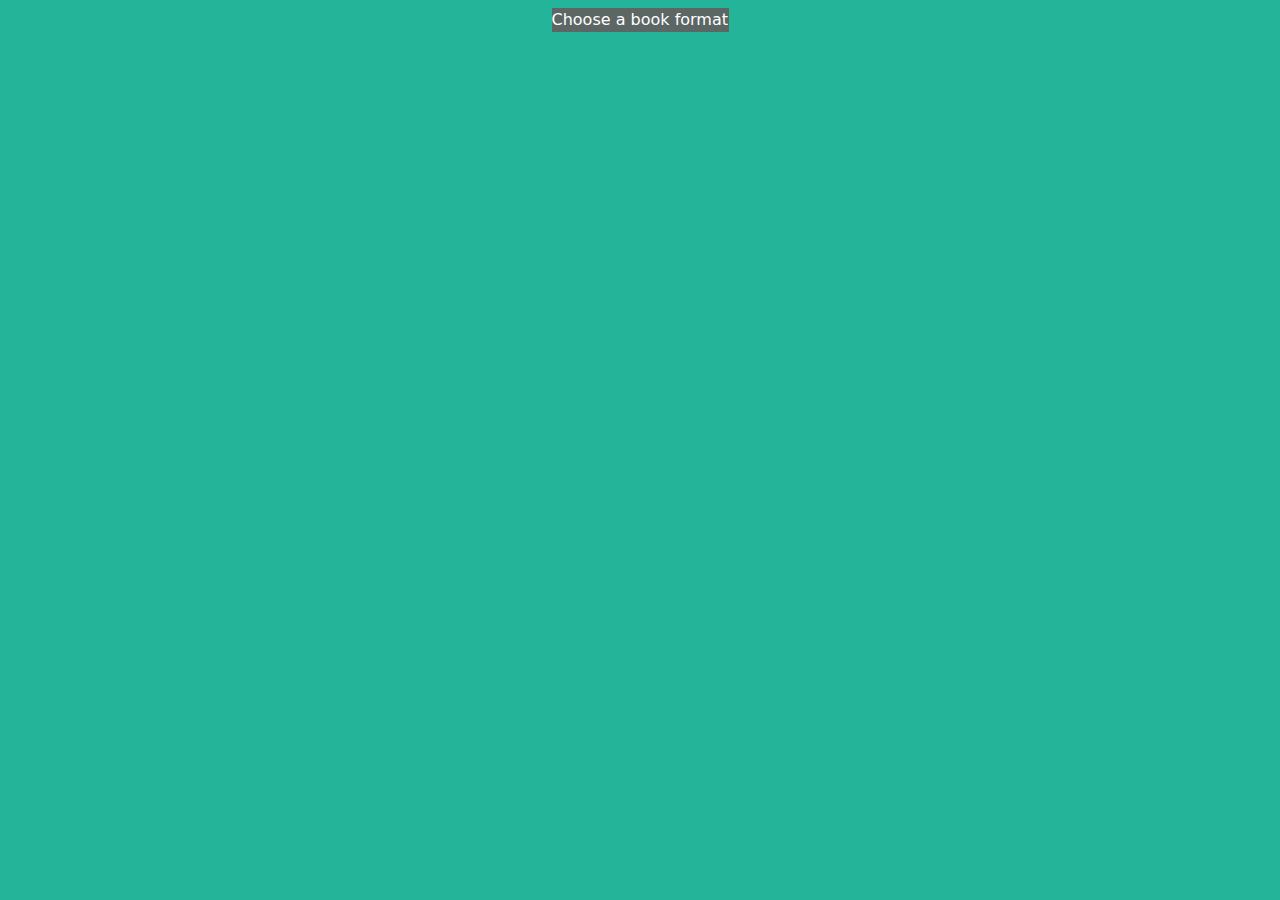
<file: customselect.html>
<!DOCTYPE html>
<html lang="en">

<head>
    <meta charset="UTF-8">
    <meta http-equiv="X-UA-Compatible" content="IE=edge">
    <meta name="viewport" content="width=device-width, initial-scale=1.0">
    <title>Document</title>
    <link rel="stylesheet" href="css/main.css">
    <style>
        body {
            display: flex;
            flex-direction: column;
            justify-content: center;
            align-items: center;
            height: 100%;
            background-color: #23b499;
            flex: 1;
            padding: 0.5em;
            color: #ffff;
            cursor: pointer;
            font-size: 1em;
        }

        select {
            -webkit-appearance: none;
            -moz-appearance: none;
            -ms-appearance: none;
            appearance: none;
            outline: 0;
            box-shadow: none;
            border: 0 !important;
            background: #5c6664;
            background-image: none;
        }

        select::-ms-expand {
            display: none;
        }

        .select {
            position: relative;
            display: flex;
            width: 30em;
            height: 3em;
            line-height: 3;
            background: #5c6664;
            overflow: hidden;
            border-radius: .25em;
        }

        .select::after {
            content: '\2192';
            position: absolute;
            top: 0;
            right: 0;
            padding: 0 1em;
            background: #000;
            cursor: pointer;
            pointer-events: none;
            transition: 25s all ease;
        }

        .select:hover::after {
            color: #23b499;

        }
    </style>
</head>

<body>
    <div class="start">
        <select name="" id="format">
            <option selected disabled>Choose a book format</option>
            <option value="">aaaaa</option>
            <option value="">bbbb</option>
            <option value="">cccc</option>
            <option value="">ddddd</option>
        </select>

    </div>
</body>

</html>
</file>
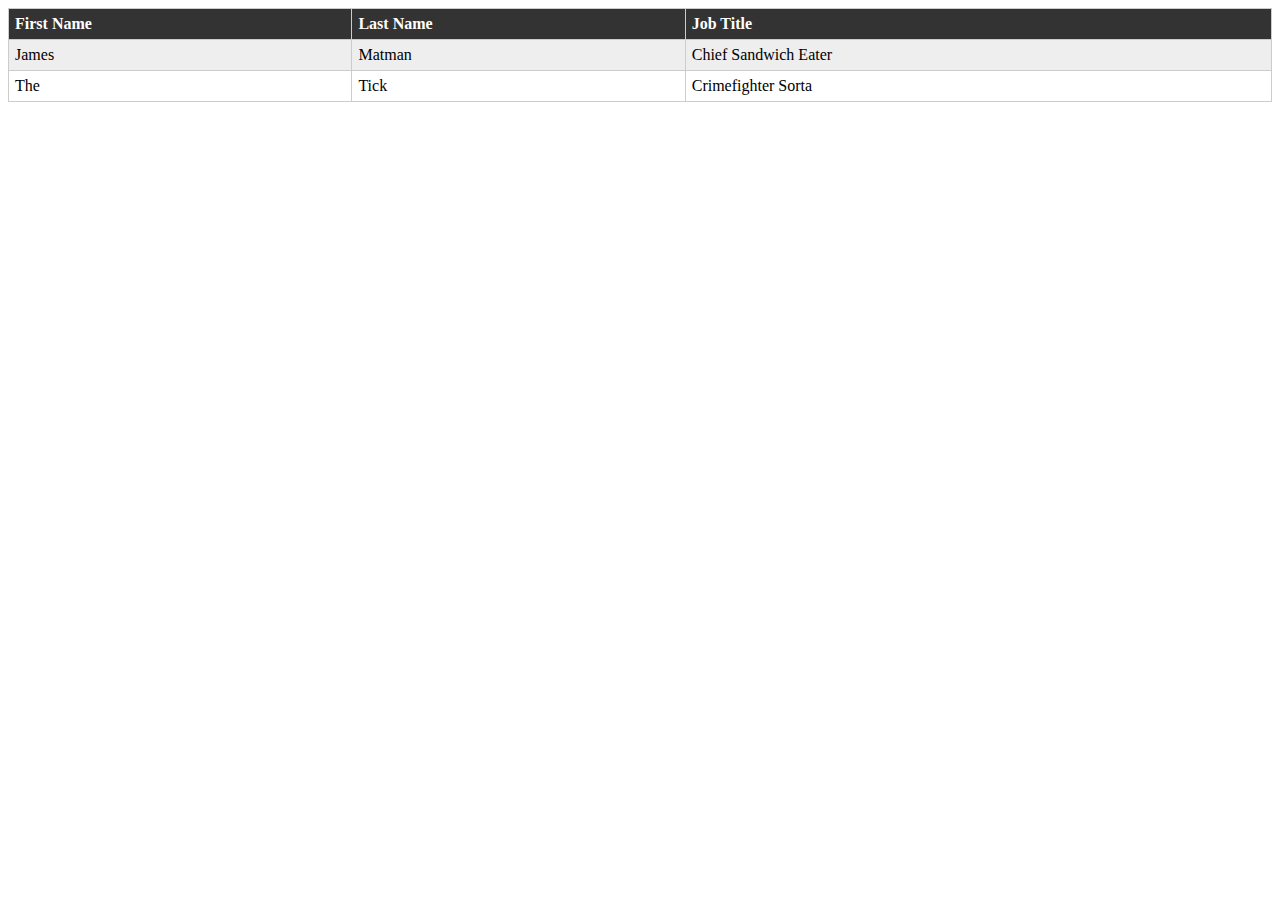
<file: list11.html>
<!DOCTYPE html>
<html>
<head>
<meta name="viewport" content="width=device-width, initial-scale=1">
<style>
   table { 
  width: 100%; 
  border-collapse: collapse; 
}
/* Zebra striping */
tr:nth-of-type(odd) { 
  background: #eee; 
}
th { 
  background: #333; 
  color: white; 
  font-weight: bold; 
}
td, th { 
  padding: 6px; 
  border: 1px solid #ccc; 
  text-align: left; 
}

@media 
only screen and (max-width: 760px),
(min-device-width: 768px) and (max-device-width: 1024px)  {

	/* Force table to not be like tables anymore */
	table, thead, tbody, th, td, tr { 
		display: block; 
	}
	
	/* Hide table headers (but not display: none;, for accessibility) */
	thead tr { 
		position: absolute;
		top: -9999px;
		left: -9999px;
	}
	
	tr { border: 1px solid #ccc; }
	
	td { 
		/* Behave  like a "row" */
		border: none;
		border-bottom: 1px solid #eee; 
		position: relative;
		padding-left: 50%; 
	}
	
	td:before { 
		/* Now like a table header */
		position: absolute;
		/* Top/left values mimic padding */
		top: 6px;
		left: 6px;
		width: 45%; 
		padding-right: 10px; 
		white-space: nowrap;
	}
	
	/*
	Label the data
	*/
	td:nth-of-type(1):before { content: "First Name"; }
	td:nth-of-type(2):before { content: "Last Name"; }
	td:nth-of-type(3):before { content: "Job Title"; }
	td:nth-of-type(4):before { content: "Favorite Color"; }
	td:nth-of-type(5):before { content: "Wars of Trek?"; }
	td:nth-of-type(6):before { content: "Secret Alias"; }
	td:nth-of-type(7):before { content: "Date of Birth"; }
	td:nth-of-type(8):before { content: "Dream Vacation City"; }
	td:nth-of-type(9):before { content: "GPA"; }
	td:nth-of-type(10):before { content: "Arbitrary Data"; }
}


</style>
</head>
<body>
<table>
	<thead>
	<tr>
		<th>First Name</th>
		<th>Last Name</th>
		<th>Job Title</th>
	</tr>
	</thead>
	<tbody>
	<tr>
		<td>James</td>
		<td>Matman</td>
		<td>Chief Sandwich Eater</td>
	</tr>
	<tr>
		<td>The</td>
		<td>Tick</td>
		<td>Crimefighter Sorta</td>
	</tr>
	</tbody>
</table>

</body>
</html>
</file>
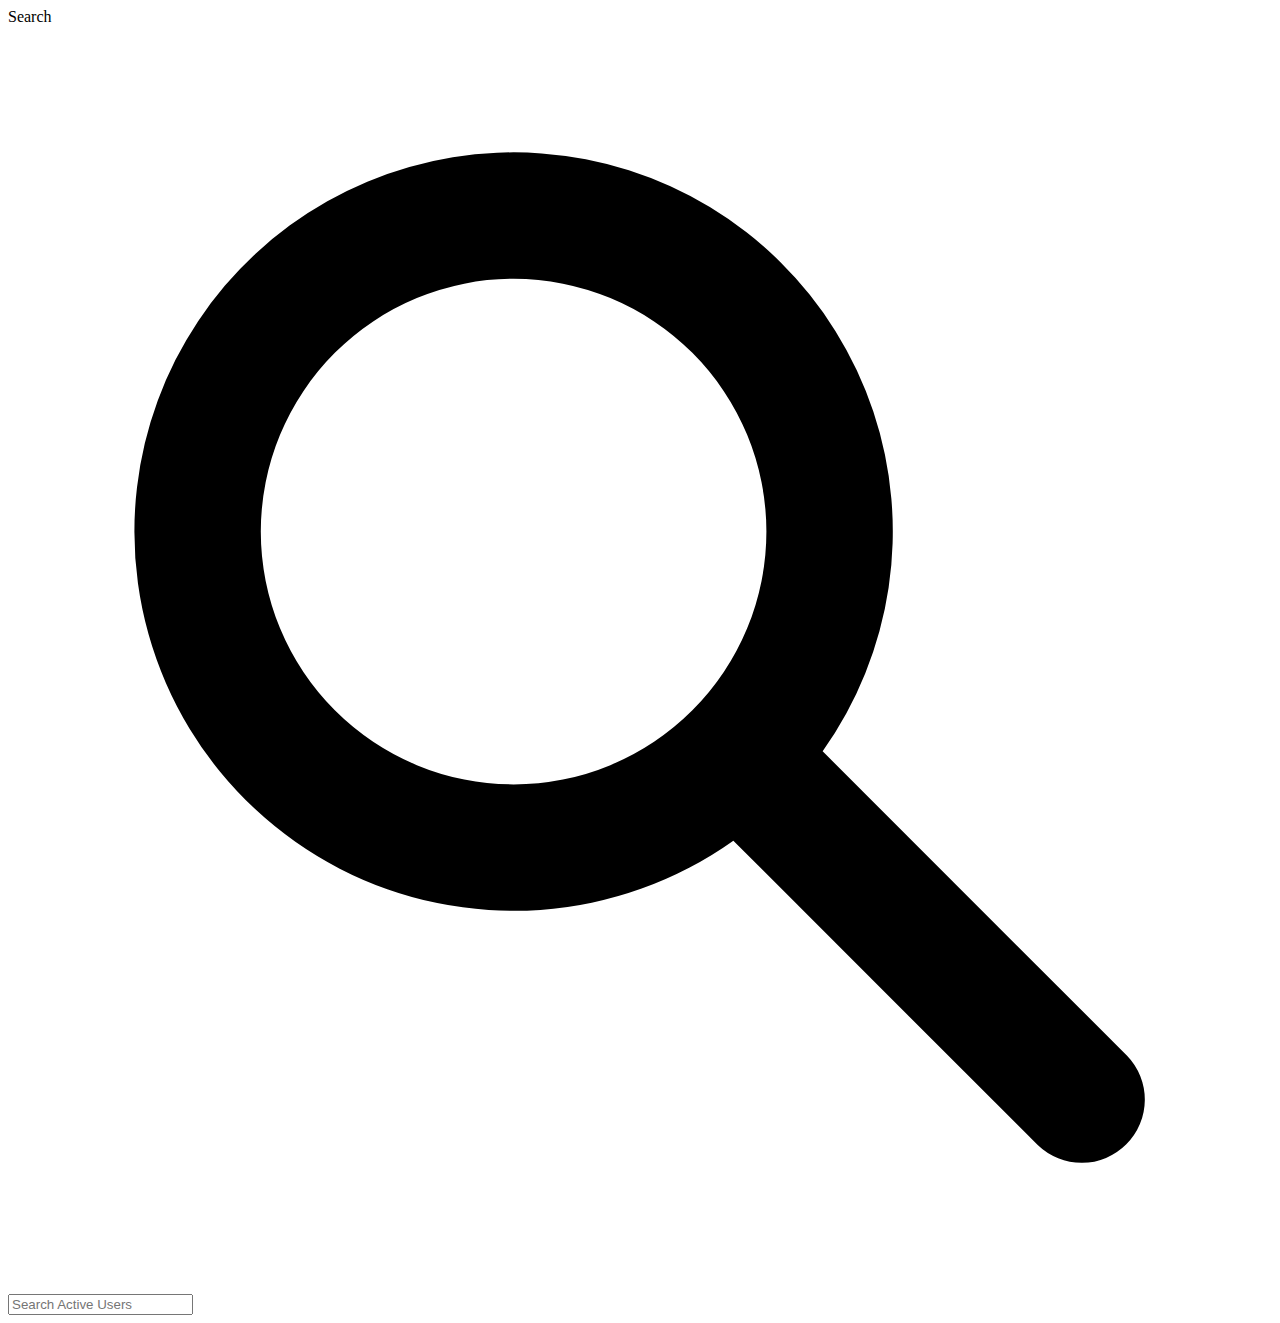
<file: search.html>
<!DOCTYPE html>
<html lang="en">
<head>
    <meta charset="UTF-8">
    <meta http-equiv="X-UA-Compatible" content="IE=edge">
    <meta name="viewport" content="width=device-width, initial-scale=1.0">
    <title>Document</title>
</head>
<body>
    <div class="flex items-center">
        <div class="mr-6 lg:block">
            <form action="#">
                <label class="sr-only">Search</label>
                <div class="relative mt-1 lg:w-64">
                    <div class="absolute inset-y-0 left-0 flex items-center pl-3">
                        <svg class="w-5 h-5 text-gray-500" fill="currentColor" viewBox="0 0 20 20"
                            xmlns="http://www.w3.org/2000/svg">
                            <path fill-rule="evenodd"
                                d="M8 4a4 4 0 100 8 4 4 0 000-8zM2 8a6 6 0 1110.89 3.476l4.817 4.817a1 1 0 01-1.414 1.414l-4.816-4.816A6 6 0 012 8z"
                                clip-rule="evenodd"></path>
                        </svg>
                    </div>
                    <input type="text" name="name"
                        class=" border  text-gray-900 sm:text-sm rounded-lg focus:outline-none focus:ring-1 block w-full pl-10 p-2.5"
                        placeholder="Search Active Users">
                </div>
            </form>
        </div>
    </div>
</body>
</html>
</file>
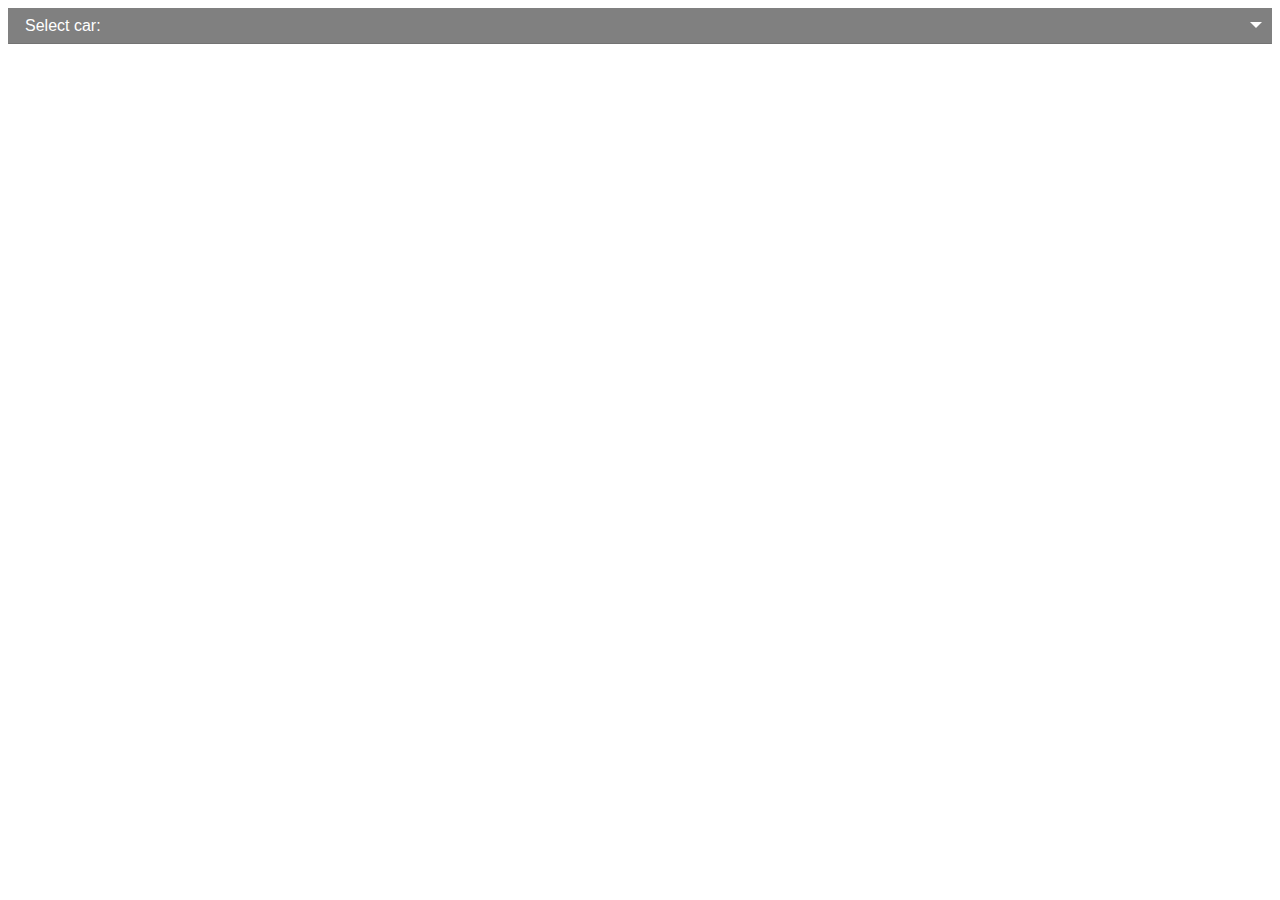
<file: select.html>
<!DOCTYPE html>
<html lang="en">
<head>
    <meta charset="UTF-8">
    <meta http-equiv="X-UA-Compatible" content="IE=edge">
    <meta name="viewport" content="width=device-width, initial-scale=1.0">
    <title>Document</title>
    <style>
        .select {
            border:none;
        }
        /* The container must be positioned relative: */
.custom-select {
  position: relative;
  font-family: Arial;
}

.custom-select select {
  display: none; /*hide original SELECT element: */
}

.select-selected {
  background-color: gray;
}

/* Style the arrow inside the select element: */
.select-selected:after {
  position: absolute;
  content: "";
  top: 14px;
  right: 10px;
  width: 0;
  height: 0;
  border: 6px solid transparent;
  border-color: #fff transparent transparent transparent;
}

/* Point the arrow upwards when the select box is open (active): */
.select-selected.select-arrow-active:after {
  border-color: transparent transparent #fff transparent;
  top: 7px;
}

/* style the items (options), including the selected item: */
.select-items div,.select-selected {
  color: #ffffff;
  padding: 8px 16px;
  border: 1px solid transparent;
  border-color: transparent transparent rgba(0, 0, 0, 0.1) transparent;
  cursor: pointer;
}

/* Style items (options): */
.select-items {
  position: absolute;
  background-color: DodgerBlue;
  top: 100%;
  left: 0;
  right: 0;
  z-index: 99;
}
.select-hide {
  display: none;
}

.select-items div:hover, .same-as-selected {
  background-color: rgba(0, 0, 0, 0.1);
}
    </style>
</head>
<body>
    <div class="custom-select">
        <select>
          <option value="0">Select car:</option>
          <option value="1">Audi</option>
          <option value="2">BMW</option>
          <option value="3">Citroen</option>
        </select>
      </div>
      <script>
        var x, i, j, l, ll, selElmnt, a, b, c;
/* Look for any elements with the class "custom-select": */
x = document.getElementsByClassName("custom-select");
l = x.length;
for (i = 0; i < l; i++) {
  selElmnt = x[i].getElementsByTagName("select")[0];
  ll = selElmnt.length;
  /* For each element, create a new DIV that will act as the selected item: */
  a = document.createElement("DIV");
  a.setAttribute("class", "select-selected");
  a.innerHTML = selElmnt.options[selElmnt.selectedIndex].innerHTML;
  x[i].appendChild(a);
  /* For each element, create a new DIV that will contain the option list: */
  b = document.createElement("DIV");
  b.setAttribute("class", "select-items select-hide");
  for (j = 1; j < ll; j++) {
    /* For each option in the original select element,
    create a new DIV that will act as an option item: */
    c = document.createElement("DIV");
    c.innerHTML = selElmnt.options[j].innerHTML;
    c.addEventListener("click", function(e) {
        /* When an item is clicked, update the original select box,
        and the selected item: */
        var y, i, k, s, h, sl, yl;
        s = this.parentNode.parentNode.getElementsByTagName("select")[0];
        sl = s.length;
        h = this.parentNode.previousSibling;
        for (i = 0; i < sl; i++) {
          if (s.options[i].innerHTML == this.innerHTML) {
            s.selectedIndex = i;
            h.innerHTML = this.innerHTML;
            y = this.parentNode.getElementsByClassName("same-as-selected");
            yl = y.length;
            for (k = 0; k < yl; k++) {
              y[k].removeAttribute("class");
            }
            this.setAttribute("class", "same-as-selected");
            break;
          }
        }
        h.click();
    });
    b.appendChild(c);
  }
  x[i].appendChild(b);
  a.addEventListener("click", function(e) {
    /* When the select box is clicked, close any other select boxes,
    and open/close the current select box: */
    e.stopPropagation();
    closeAllSelect(this);
    this.nextSibling.classList.toggle("select-hide");
    this.classList.toggle("select-arrow-active");
  });
}

function closeAllSelect(elmnt) {
  /* A function that will close all select boxes in the document,
  except the current select box: */
  var x, y, i, xl, yl, arrNo = [];
  x = document.getElementsByClassName("select-items");
  y = document.getElementsByClassName("select-selected");
  xl = x.length;
  yl = y.length;
  for (i = 0; i < yl; i++) {
    if (elmnt == y[i]) {
      arrNo.push(i)
    } else {
      y[i].classList.remove("select-arrow-active");
    }
  }
  for (i = 0; i < xl; i++) {
    if (arrNo.indexOf(i)) {
      x[i].classList.add("select-hide");
    }
  }
}

/* If the user clicks anywhere outside the select box,
then close all select boxes: */
document.addEventListener("click", closeAllSelect);
      </script>
</body>
</html>
</file>
<file: css/main.css>
/*
! tailwindcss v3.1.8 | MIT License | https://tailwindcss.com
*/

/*
1. Prevent padding and border from affecting element width. (https://github.com/mozdevs/cssremedy/issues/4)
2. Allow adding a border to an element by just adding a border-width. (https://github.com/tailwindcss/tailwindcss/pull/116)
*/

*,
::before,
::after {
  box-sizing: border-box;
  /* 1 */
  border-width: 0;
  /* 2 */
  border-style: solid;
  /* 2 */
  border-color: #e5e7eb;
  /* 2 */
}

::before,
::after {
  --tw-content: '';
}

/*
1. Use a consistent sensible line-height in all browsers.
2. Prevent adjustments of font size after orientation changes in iOS.
3. Use a more readable tab size.
4. Use the user's configured `sans` font-family by default.
*/

html {
  line-height: 1.5;
  /* 1 */
  -webkit-text-size-adjust: 100%;
  /* 2 */
  -moz-tab-size: 4;
  /* 3 */
  -o-tab-size: 4;
     tab-size: 4;
  /* 3 */
  font-family: ui-sans-serif, system-ui, -apple-system, BlinkMacSystemFont, "Segoe UI", Roboto, "Helvetica Neue", Arial, "Noto Sans", sans-serif, "Apple Color Emoji", "Segoe UI Emoji", "Segoe UI Symbol", "Noto Color Emoji";
  /* 4 */
}

/*
1. Remove the margin in all browsers.
2. Inherit line-height from `html` so users can set them as a class directly on the `html` element.
*/

body {
  margin: 0;
  /* 1 */
  line-height: inherit;
  /* 2 */
}

/*
1. Add the correct height in Firefox.
2. Correct the inheritance of border color in Firefox. (https://bugzilla.mozilla.org/show_bug.cgi?id=190655)
3. Ensure horizontal rules are visible by default.
*/

hr {
  height: 0;
  /* 1 */
  color: inherit;
  /* 2 */
  border-top-width: 1px;
  /* 3 */
}

/*
Add the correct text decoration in Chrome, Edge, and Safari.
*/

abbr:where([title]) {
  -webkit-text-decoration: underline dotted;
          text-decoration: underline dotted;
}

/*
Remove the default font size and weight for headings.
*/

h1,
h2,
h3,
h4,
h5,
h6 {
  font-size: inherit;
  font-weight: inherit;
}

/*
Reset links to optimize for opt-in styling instead of opt-out.
*/

a {
  color: inherit;
  text-decoration: inherit;
}

/*
Add the correct font weight in Edge and Safari.
*/

b,
strong {
  font-weight: bolder;
}

/*
1. Use the user's configured `mono` font family by default.
2. Correct the odd `em` font sizing in all browsers.
*/

code,
kbd,
samp,
pre {
  font-family: ui-monospace, SFMono-Regular, Menlo, Monaco, Consolas, "Liberation Mono", "Courier New", monospace;
  /* 1 */
  font-size: 1em;
  /* 2 */
}

/*
Add the correct font size in all browsers.
*/

small {
  font-size: 80%;
}

/*
Prevent `sub` and `sup` elements from affecting the line height in all browsers.
*/

sub,
sup {
  font-size: 75%;
  line-height: 0;
  position: relative;
  vertical-align: baseline;
}

sub {
  bottom: -0.25em;
}

sup {
  top: -0.5em;
}

/*
1. Remove text indentation from table contents in Chrome and Safari. (https://bugs.chromium.org/p/chromium/issues/detail?id=999088, https://bugs.webkit.org/show_bug.cgi?id=201297)
2. Correct table border color inheritance in all Chrome and Safari. (https://bugs.chromium.org/p/chromium/issues/detail?id=935729, https://bugs.webkit.org/show_bug.cgi?id=195016)
3. Remove gaps between table borders by default.
*/

table {
  text-indent: 0;
  /* 1 */
  border-color: inherit;
  /* 2 */
  border-collapse: collapse;
  /* 3 */
}

/*
1. Change the font styles in all browsers.
2. Remove the margin in Firefox and Safari.
3. Remove default padding in all browsers.
*/

button,
input,
optgroup,
select,
textarea {
  font-family: inherit;
  /* 1 */
  font-size: 100%;
  /* 1 */
  font-weight: inherit;
  /* 1 */
  line-height: inherit;
  /* 1 */
  color: inherit;
  /* 1 */
  margin: 0;
  /* 2 */
  padding: 0;
  /* 3 */
}

/*
Remove the inheritance of text transform in Edge and Firefox.
*/

button,
select {
  text-transform: none;
}

/*
1. Correct the inability to style clickable types in iOS and Safari.
2. Remove default button styles.
*/

button,
[type='button'],
[type='reset'],
[type='submit'] {
  -webkit-appearance: button;
  /* 1 */
  background-color: transparent;
  /* 2 */
  background-image: none;
  /* 2 */
}

/*
Use the modern Firefox focus style for all focusable elements.
*/

:-moz-focusring {
  outline: auto;
}

/*
Remove the additional `:invalid` styles in Firefox. (https://github.com/mozilla/gecko-dev/blob/2f9eacd9d3d995c937b4251a5557d95d494c9be1/layout/style/res/forms.css#L728-L737)
*/

:-moz-ui-invalid {
  box-shadow: none;
}

/*
Add the correct vertical alignment in Chrome and Firefox.
*/

progress {
  vertical-align: baseline;
}

/*
Correct the cursor style of increment and decrement buttons in Safari.
*/

::-webkit-inner-spin-button,
::-webkit-outer-spin-button {
  height: auto;
}

/*
1. Correct the odd appearance in Chrome and Safari.
2. Correct the outline style in Safari.
*/

[type='search'] {
  -webkit-appearance: textfield;
  /* 1 */
  outline-offset: -2px;
  /* 2 */
}

/*
Remove the inner padding in Chrome and Safari on macOS.
*/

::-webkit-search-decoration {
  -webkit-appearance: none;
}

/*
1. Correct the inability to style clickable types in iOS and Safari.
2. Change font properties to `inherit` in Safari.
*/

::-webkit-file-upload-button {
  -webkit-appearance: button;
  /* 1 */
  font: inherit;
  /* 2 */
}

/*
Add the correct display in Chrome and Safari.
*/

summary {
  display: list-item;
}

/*
Removes the default spacing and border for appropriate elements.
*/

blockquote,
dl,
dd,
h1,
h2,
h3,
h4,
h5,
h6,
hr,
figure,
p,
pre {
  margin: 0;
}

fieldset {
  margin: 0;
  padding: 0;
}

legend {
  padding: 0;
}

ol,
ul,
menu {
  list-style: none;
  margin: 0;
  padding: 0;
}

/*
Prevent resizing textareas horizontally by default.
*/

textarea {
  resize: vertical;
}

/*
1. Reset the default placeholder opacity in Firefox. (https://github.com/tailwindlabs/tailwindcss/issues/3300)
2. Set the default placeholder color to the user's configured gray 400 color.
*/

input::-moz-placeholder, textarea::-moz-placeholder {
  opacity: 1;
  /* 1 */
  color: #9ca3af;
  /* 2 */
}

input::placeholder,
textarea::placeholder {
  opacity: 1;
  /* 1 */
  color: #9ca3af;
  /* 2 */
}

/*
Set the default cursor for buttons.
*/

button,
[role="button"] {
  cursor: pointer;
}

/*
Make sure disabled buttons don't get the pointer cursor.
*/

:disabled {
  cursor: default;
}

/*
1. Make replaced elements `display: block` by default. (https://github.com/mozdevs/cssremedy/issues/14)
2. Add `vertical-align: middle` to align replaced elements more sensibly by default. (https://github.com/jensimmons/cssremedy/issues/14#issuecomment-634934210)
   This can trigger a poorly considered lint error in some tools but is included by design.
*/

img,
svg,
video,
canvas,
audio,
iframe,
embed,
object {
  display: block;
  /* 1 */
  vertical-align: middle;
  /* 2 */
}

/*
Constrain images and videos to the parent width and preserve their intrinsic aspect ratio. (https://github.com/mozdevs/cssremedy/issues/14)
*/

img,
video {
  max-width: 100%;
  height: auto;
}

*, ::before, ::after {
  --tw-border-spacing-x: 0;
  --tw-border-spacing-y: 0;
  --tw-translate-x: 0;
  --tw-translate-y: 0;
  --tw-rotate: 0;
  --tw-skew-x: 0;
  --tw-skew-y: 0;
  --tw-scale-x: 1;
  --tw-scale-y: 1;
  --tw-pan-x:  ;
  --tw-pan-y:  ;
  --tw-pinch-zoom:  ;
  --tw-scroll-snap-strictness: proximity;
  --tw-ordinal:  ;
  --tw-slashed-zero:  ;
  --tw-numeric-figure:  ;
  --tw-numeric-spacing:  ;
  --tw-numeric-fraction:  ;
  --tw-ring-inset:  ;
  --tw-ring-offset-width: 0px;
  --tw-ring-offset-color: #fff;
  --tw-ring-color: rgb(59 130 246 / 0.5);
  --tw-ring-offset-shadow: 0 0 #0000;
  --tw-ring-shadow: 0 0 #0000;
  --tw-shadow: 0 0 #0000;
  --tw-shadow-colored: 0 0 #0000;
  --tw-blur:  ;
  --tw-brightness:  ;
  --tw-contrast:  ;
  --tw-grayscale:  ;
  --tw-hue-rotate:  ;
  --tw-invert:  ;
  --tw-saturate:  ;
  --tw-sepia:  ;
  --tw-drop-shadow:  ;
  --tw-backdrop-blur:  ;
  --tw-backdrop-brightness:  ;
  --tw-backdrop-contrast:  ;
  --tw-backdrop-grayscale:  ;
  --tw-backdrop-hue-rotate:  ;
  --tw-backdrop-invert:  ;
  --tw-backdrop-opacity:  ;
  --tw-backdrop-saturate:  ;
  --tw-backdrop-sepia:  ;
}

::-webkit-backdrop {
  --tw-border-spacing-x: 0;
  --tw-border-spacing-y: 0;
  --tw-translate-x: 0;
  --tw-translate-y: 0;
  --tw-rotate: 0;
  --tw-skew-x: 0;
  --tw-skew-y: 0;
  --tw-scale-x: 1;
  --tw-scale-y: 1;
  --tw-pan-x:  ;
  --tw-pan-y:  ;
  --tw-pinch-zoom:  ;
  --tw-scroll-snap-strictness: proximity;
  --tw-ordinal:  ;
  --tw-slashed-zero:  ;
  --tw-numeric-figure:  ;
  --tw-numeric-spacing:  ;
  --tw-numeric-fraction:  ;
  --tw-ring-inset:  ;
  --tw-ring-offset-width: 0px;
  --tw-ring-offset-color: #fff;
  --tw-ring-color: rgb(59 130 246 / 0.5);
  --tw-ring-offset-shadow: 0 0 #0000;
  --tw-ring-shadow: 0 0 #0000;
  --tw-shadow: 0 0 #0000;
  --tw-shadow-colored: 0 0 #0000;
  --tw-blur:  ;
  --tw-brightness:  ;
  --tw-contrast:  ;
  --tw-grayscale:  ;
  --tw-hue-rotate:  ;
  --tw-invert:  ;
  --tw-saturate:  ;
  --tw-sepia:  ;
  --tw-drop-shadow:  ;
  --tw-backdrop-blur:  ;
  --tw-backdrop-brightness:  ;
  --tw-backdrop-contrast:  ;
  --tw-backdrop-grayscale:  ;
  --tw-backdrop-hue-rotate:  ;
  --tw-backdrop-invert:  ;
  --tw-backdrop-opacity:  ;
  --tw-backdrop-saturate:  ;
  --tw-backdrop-sepia:  ;
}

::backdrop {
  --tw-border-spacing-x: 0;
  --tw-border-spacing-y: 0;
  --tw-translate-x: 0;
  --tw-translate-y: 0;
  --tw-rotate: 0;
  --tw-skew-x: 0;
  --tw-skew-y: 0;
  --tw-scale-x: 1;
  --tw-scale-y: 1;
  --tw-pan-x:  ;
  --tw-pan-y:  ;
  --tw-pinch-zoom:  ;
  --tw-scroll-snap-strictness: proximity;
  --tw-ordinal:  ;
  --tw-slashed-zero:  ;
  --tw-numeric-figure:  ;
  --tw-numeric-spacing:  ;
  --tw-numeric-fraction:  ;
  --tw-ring-inset:  ;
  --tw-ring-offset-width: 0px;
  --tw-ring-offset-color: #fff;
  --tw-ring-color: rgb(59 130 246 / 0.5);
  --tw-ring-offset-shadow: 0 0 #0000;
  --tw-ring-shadow: 0 0 #0000;
  --tw-shadow: 0 0 #0000;
  --tw-shadow-colored: 0 0 #0000;
  --tw-blur:  ;
  --tw-brightness:  ;
  --tw-contrast:  ;
  --tw-grayscale:  ;
  --tw-hue-rotate:  ;
  --tw-invert:  ;
  --tw-saturate:  ;
  --tw-sepia:  ;
  --tw-drop-shadow:  ;
  --tw-backdrop-blur:  ;
  --tw-backdrop-brightness:  ;
  --tw-backdrop-contrast:  ;
  --tw-backdrop-grayscale:  ;
  --tw-backdrop-hue-rotate:  ;
  --tw-backdrop-invert:  ;
  --tw-backdrop-opacity:  ;
  --tw-backdrop-saturate:  ;
  --tw-backdrop-sepia:  ;
}

.container {
  width: 100%;
}

@media (min-width: 480px) {
  .container {
    max-width: 480px;
  }
}

@media (min-width: 768px) {
  .container {
    max-width: 768px;
  }
}

@media (min-width: 976px) {
  .container {
    max-width: 976px;
  }
}

@media (min-width: 1440px) {
  .container {
    max-width: 1440px;
  }
}

.sr-only {
  position: absolute;
  width: 1px;
  height: 1px;
  padding: 0;
  margin: -1px;
  overflow: hidden;
  clip: rect(0, 0, 0, 0);
  white-space: nowrap;
  border-width: 0;
}

.pointer-events-none {
  pointer-events: none;
}

.invisible {
  visibility: hidden;
}

.fixed {
  position: fixed;
}

.absolute {
  position: absolute;
}

.relative {
  position: relative;
}

.inset-0 {
  top: 0px;
  right: 0px;
  bottom: 0px;
  left: 0px;
}

.inset-y-0 {
  top: 0px;
  bottom: 0px;
}

.inset-x-0 {
  left: 0px;
  right: 0px;
}

.left-6 {
  left: 1.5rem;
}

.right-6 {
  right: 1.5rem;
}

.right-4 {
  right: 1rem;
}

.bottom-0 {
  bottom: 0px;
}

.left-0 {
  left: 0px;
}

.right-0 {
  right: 0px;
}

.top-0 {
  top: 0px;
}

.right-12 {
  right: 3rem;
}

.right-3 {
  right: 0.75rem;
}

.right-5 {
  right: 1.25rem;
}

.z-30 {
  z-index: 30;
}

.z-20 {
  z-index: 20;
}

.z-10 {
  z-index: 10;
}

.col-span-4 {
  grid-column: span 4 / span 4;
}

.col-span-2 {
  grid-column: span 2 / span 2;
}

.col-start-2 {
  grid-column-start: 2;
}

.col-start-1 {
  grid-column-start: 1;
}

.col-end-3 {
  grid-column-end: 3;
}

.col-end-7 {
  grid-column-end: 7;
}

.float-right {
  float: right;
}

.m-0 {
  margin: 0px;
}

.m-8 {
  margin: 2rem;
}

.mx-auto {
  margin-left: auto;
  margin-right: auto;
}

.my-16 {
  margin-top: 4rem;
  margin-bottom: 4rem;
}

.my-6 {
  margin-top: 1.5rem;
  margin-bottom: 1.5rem;
}

.my-12 {
  margin-top: 3rem;
  margin-bottom: 3rem;
}

.my-2 {
  margin-top: 0.5rem;
  margin-bottom: 0.5rem;
}

.mx-4 {
  margin-left: 1rem;
  margin-right: 1rem;
}

.mx-1 {
  margin-left: 0.25rem;
  margin-right: 0.25rem;
}

.mx-10 {
  margin-left: 2.5rem;
  margin-right: 2.5rem;
}

.mx-20 {
  margin-left: 5rem;
  margin-right: 5rem;
}

.mx-2 {
  margin-left: 0.5rem;
  margin-right: 0.5rem;
}

.-mx-4 {
  margin-left: -1rem;
  margin-right: -1rem;
}

.my-5 {
  margin-top: 1.25rem;
  margin-bottom: 1.25rem;
}

.mx-5 {
  margin-left: 1.25rem;
  margin-right: 1.25rem;
}

.mt-2 {
  margin-top: 0.5rem;
}

.mt-10 {
  margin-top: 2.5rem;
}

.mb-32 {
  margin-bottom: 8rem;
}

.mb-4 {
  margin-bottom: 1rem;
}

.mt-32 {
  margin-top: 8rem;
}

.mt-24 {
  margin-top: 6rem;
}

.-mt-14 {
  margin-top: -3.5rem;
}

.ml-3 {
  margin-left: 0.75rem;
}

.mr-3 {
  margin-right: 0.75rem;
}

.ml-auto {
  margin-left: auto;
}

.mb-5 {
  margin-bottom: 1.25rem;
}

.ml-2 {
  margin-left: 0.5rem;
}

.mt-6 {
  margin-top: 1.5rem;
}

.mt-5 {
  margin-top: 1.25rem;
}

.mr-6 {
  margin-right: 1.5rem;
}

.mt-1 {
  margin-top: 0.25rem;
}

.mr-8 {
  margin-right: 2rem;
}

.ml-10 {
  margin-left: 2.5rem;
}

.ml-20 {
  margin-left: 5rem;
}

.mb-1 {
  margin-bottom: 0.25rem;
}

.ml-0 {
  margin-left: 0px;
}

.mt-4 {
  margin-top: 1rem;
}

.mb-6 {
  margin-bottom: 1.5rem;
}

.mr-2 {
  margin-right: 0.5rem;
}

.mb-2 {
  margin-bottom: 0.5rem;
}

.block {
  display: block;
}

.inline-block {
  display: inline-block;
}

.flex {
  display: flex;
}

.inline-flex {
  display: inline-flex;
}

.table {
  display: table;
}

.grid {
  display: grid;
}

.hidden {
  display: none;
}

.h-10 {
  height: 2.5rem;
}

.h-8 {
  height: 2rem;
}

.h-full {
  height: 100%;
}

.h-6 {
  height: 1.5rem;
}

.h-12 {
  height: 3rem;
}

.h-3 {
  height: 0.75rem;
}

.h-5 {
  height: 1.25rem;
}

.h-screen {
  height: 100vh;
}

.h-1\/2 {
  height: 50%;
}

.h-4 {
  height: 1rem;
}

.h-9 {
  height: 2.25rem;
}

.h-auto {
  height: auto;
}

.h-16 {
  height: 4rem;
}

.min-h-screen {
  min-height: 100vh;
}

.w-16 {
  width: 4rem;
}

.w-10 {
  width: 2.5rem;
}

.w-96 {
  width: 24rem;
}

.w-6 {
  width: 1.5rem;
}

.w-full {
  width: 100%;
}

.w-60 {
  width: 15rem;
}

.w-3 {
  width: 0.75rem;
}

.w-64 {
  width: 16rem;
}

.w-8 {
  width: 2rem;
}

.w-20 {
  width: 5rem;
}

.w-5 {
  width: 1.25rem;
}

.w-56 {
  width: 14rem;
}

.w-4 {
  width: 1rem;
}

.w-48 {
  width: 12rem;
}

.w-9 {
  width: 2.25rem;
}

.w-2\/4 {
  width: 50%;
}

.w-1 {
  width: 0.25rem;
}

.min-w-full {
  min-width: 100%;
}

.max-w-md {
  max-width: 28rem;
}

.max-w-sm {
  max-width: 24rem;
}

.max-w-6xl {
  max-width: 72rem;
}

.max-w-3xl {
  max-width: 48rem;
}

.max-w-2xl {
  max-width: 42rem;
}

.max-w-xl {
  max-width: 36rem;
}

.flex-1 {
  flex: 1 1 0%;
}

.flex-none {
  flex: none;
}

.flex-auto {
  flex: 1 1 auto;
}

.flex-shrink-0 {
  flex-shrink: 0;
}

.shrink-0 {
  flex-shrink: 0;
}

.grow {
  flex-grow: 1;
}

.table-auto {
  table-layout: auto;
}

.table-fixed {
  table-layout: fixed;
}

.border-collapse {
  border-collapse: collapse;
}

.cursor-pointer {
  cursor: pointer;
}

.appearance-none {
  -webkit-appearance: none;
     -moz-appearance: none;
          appearance: none;
}

.columns-3 {
  -moz-columns: 3;
       columns: 3;
}

.grid-cols-6 {
  grid-template-columns: repeat(6, minmax(0, 1fr));
}

.flex-row {
  flex-direction: row;
}

.flex-col {
  flex-direction: column;
}

.flex-col-reverse {
  flex-direction: column-reverse;
}

.flex-wrap {
  flex-wrap: wrap;
}

.items-end {
  align-items: flex-end;
}

.items-center {
  align-items: center;
}

.items-baseline {
  align-items: baseline;
}

.justify-start {
  justify-content: flex-start;
}

.justify-end {
  justify-content: flex-end;
}

.justify-center {
  justify-content: center;
}

.justify-between {
  justify-content: space-between;
}

.justify-around {
  justify-content: space-around;
}

.gap-4 {
  gap: 1rem;
}

.space-x-6 > :not([hidden]) ~ :not([hidden]) {
  --tw-space-x-reverse: 0;
  margin-right: calc(1.5rem * var(--tw-space-x-reverse));
  margin-left: calc(1.5rem * calc(1 - var(--tw-space-x-reverse)));
}

.space-y-6 > :not([hidden]) ~ :not([hidden]) {
  --tw-space-y-reverse: 0;
  margin-top: calc(1.5rem * calc(1 - var(--tw-space-y-reverse)));
  margin-bottom: calc(1.5rem * var(--tw-space-y-reverse));
}

.space-y-0 > :not([hidden]) ~ :not([hidden]) {
  --tw-space-y-reverse: 0;
  margin-top: calc(0px * calc(1 - var(--tw-space-y-reverse)));
  margin-bottom: calc(0px * var(--tw-space-y-reverse));
}

.space-y-12 > :not([hidden]) ~ :not([hidden]) {
  --tw-space-y-reverse: 0;
  margin-top: calc(3rem * calc(1 - var(--tw-space-y-reverse)));
  margin-bottom: calc(3rem * var(--tw-space-y-reverse));
}

.space-y-8 > :not([hidden]) ~ :not([hidden]) {
  --tw-space-y-reverse: 0;
  margin-top: calc(2rem * calc(1 - var(--tw-space-y-reverse)));
  margin-bottom: calc(2rem * var(--tw-space-y-reverse));
}

.space-y-3 > :not([hidden]) ~ :not([hidden]) {
  --tw-space-y-reverse: 0;
  margin-top: calc(0.75rem * calc(1 - var(--tw-space-y-reverse)));
  margin-bottom: calc(0.75rem * var(--tw-space-y-reverse));
}

.space-x-2 > :not([hidden]) ~ :not([hidden]) {
  --tw-space-x-reverse: 0;
  margin-right: calc(0.5rem * var(--tw-space-x-reverse));
  margin-left: calc(0.5rem * calc(1 - var(--tw-space-x-reverse)));
}

.space-x-4 > :not([hidden]) ~ :not([hidden]) {
  --tw-space-x-reverse: 0;
  margin-right: calc(1rem * var(--tw-space-x-reverse));
  margin-left: calc(1rem * calc(1 - var(--tw-space-x-reverse)));
}

.space-x-32 > :not([hidden]) ~ :not([hidden]) {
  --tw-space-x-reverse: 0;
  margin-right: calc(8rem * var(--tw-space-x-reverse));
  margin-left: calc(8rem * calc(1 - var(--tw-space-x-reverse)));
}

.space-x-3 > :not([hidden]) ~ :not([hidden]) {
  --tw-space-x-reverse: 0;
  margin-right: calc(0.75rem * var(--tw-space-x-reverse));
  margin-left: calc(0.75rem * calc(1 - var(--tw-space-x-reverse)));
}

.space-y-2 > :not([hidden]) ~ :not([hidden]) {
  --tw-space-y-reverse: 0;
  margin-top: calc(0.5rem * calc(1 - var(--tw-space-y-reverse)));
  margin-bottom: calc(0.5rem * var(--tw-space-y-reverse));
}

.-space-x-px > :not([hidden]) ~ :not([hidden]) {
  --tw-space-x-reverse: 0;
  margin-right: calc(-1px * var(--tw-space-x-reverse));
  margin-left: calc(-1px * calc(1 - var(--tw-space-x-reverse)));
}

.space-y-10 > :not([hidden]) ~ :not([hidden]) {
  --tw-space-y-reverse: 0;
  margin-top: calc(2.5rem * calc(1 - var(--tw-space-y-reverse)));
  margin-bottom: calc(2.5rem * var(--tw-space-y-reverse));
}

.self-end {
  align-self: flex-end;
}

.self-center {
  align-self: center;
}

.overflow-hidden {
  overflow: hidden;
}

.overflow-x-auto {
  overflow-x: auto;
}

.overflow-y-auto {
  overflow-y: auto;
}

.text-ellipsis {
  text-overflow: ellipsis;
}

.whitespace-nowrap {
  white-space: nowrap;
}

.break-normal {
  overflow-wrap: normal;
  word-break: normal;
}

.rounded-full {
  border-radius: 9999px;
}

.rounded-lg {
  border-radius: 0.5rem;
}

.rounded-xl {
  border-radius: 0.75rem;
}

.rounded-md {
  border-radius: 0.375rem;
}

.rounded {
  border-radius: 0.25rem;
}

.rounded-l-full {
  border-top-left-radius: 9999px;
  border-bottom-left-radius: 9999px;
}

.rounded-l {
  border-top-left-radius: 0.25rem;
  border-bottom-left-radius: 0.25rem;
}

.rounded-r {
  border-top-right-radius: 0.25rem;
  border-bottom-right-radius: 0.25rem;
}

.rounded-l-lg {
  border-top-left-radius: 0.5rem;
  border-bottom-left-radius: 0.5rem;
}

.rounded-r-lg {
  border-top-right-radius: 0.5rem;
  border-bottom-right-radius: 0.5rem;
}

.border {
  border-width: 1px;
}

.border-4 {
  border-width: 4px;
}

.border-0 {
  border-width: 0px;
}

.border-b {
  border-bottom-width: 1px;
}

.border-b-2 {
  border-bottom-width: 2px;
}

.border-r {
  border-right-width: 1px;
}

.border-t {
  border-top-width: 1px;
}

.border-r-2 {
  border-right-width: 2px;
}

.border-t-2 {
  border-top-width: 2px;
}

.border-l-2 {
  border-left-width: 2px;
}

.border-l {
  border-left-width: 1px;
}

.border-dotted {
  border-style: dotted;
}

.border-none {
  border-style: none;
}

.border-teal-500 {
  --tw-border-opacity: 1;
  border-color: rgb(20 184 166 / var(--tw-border-opacity));
}

.border-transparent {
  border-color: transparent;
}

.border-gray-300 {
  --tw-border-opacity: 1;
  border-color: rgb(209 213 219 / var(--tw-border-opacity));
}

.border-blue-700 {
  --tw-border-opacity: 1;
  border-color: rgb(29 78 216 / var(--tw-border-opacity));
}

.border-slate-300 {
  --tw-border-opacity: 1;
  border-color: rgb(203 213 225 / var(--tw-border-opacity));
}

.border-indigo-600 {
  --tw-border-opacity: 1;
  border-color: rgb(79 70 229 / var(--tw-border-opacity));
}

.border-gray-600 {
  --tw-border-opacity: 1;
  border-color: rgb(75 85 99 / var(--tw-border-opacity));
}

.border-gray-200 {
  --tw-border-opacity: 1;
  border-color: rgb(229 231 235 / var(--tw-border-opacity));
}

.border-gray-400 {
  --tw-border-opacity: 1;
  border-color: rgb(156 163 175 / var(--tw-border-opacity));
}

.border-slate-200 {
  --tw-border-opacity: 1;
  border-color: rgb(226 232 240 / var(--tw-border-opacity));
}

.border-gray-500 {
  --tw-border-opacity: 1;
  border-color: rgb(107 114 128 / var(--tw-border-opacity));
}

.border-blue-500 {
  --tw-border-opacity: 1;
  border-color: rgb(59 130 246 / var(--tw-border-opacity));
}

.border-blue-300 {
  --tw-border-opacity: 1;
  border-color: rgb(147 197 253 / var(--tw-border-opacity));
}

.bg-brightRed {
  --tw-bg-opacity: 1;
  background-color: hsl(12 88% 59% / var(--tw-bg-opacity));
}

.bg-white {
  --tw-bg-opacity: 1;
  background-color: rgb(255 255 255 / var(--tw-bg-opacity));
}

.bg-brightRedSupLight {
  --tw-bg-opacity: 1;
  background-color: hsl(12 88% 95% / var(--tw-bg-opacity));
}

.bg-veryLightGray {
  --tw-bg-opacity: 1;
  background-color: hsl(0 0% 98% / var(--tw-bg-opacity));
}

.bg-veryDarkBlue {
  --tw-bg-opacity: 1;
  background-color: hsl(233 12% 13% / var(--tw-bg-opacity));
}

.bg-transparent {
  background-color: transparent;
}

.bg-gray-50 {
  --tw-bg-opacity: 1;
  background-color: rgb(249 250 251 / var(--tw-bg-opacity));
}

.bg-gray-200 {
  --tw-bg-opacity: 1;
  background-color: rgb(229 231 235 / var(--tw-bg-opacity));
}

.bg-blue-200 {
  --tw-bg-opacity: 1;
  background-color: rgb(191 219 254 / var(--tw-bg-opacity));
}

.bg-blue-700 {
  --tw-bg-opacity: 1;
  background-color: rgb(29 78 216 / var(--tw-bg-opacity));
}

.bg-gray-100 {
  --tw-bg-opacity: 1;
  background-color: rgb(243 244 246 / var(--tw-bg-opacity));
}

.bg-gray-800 {
  --tw-bg-opacity: 1;
  background-color: rgb(31 41 55 / var(--tw-bg-opacity));
}

.bg-brightRedLight {
  --tw-bg-opacity: 1;
  background-color: hsl(12 88% 69% / var(--tw-bg-opacity));
}

.bg-teal-400 {
  --tw-bg-opacity: 1;
  background-color: rgb(45 212 191 / var(--tw-bg-opacity));
}

.bg-teal-600 {
  --tw-bg-opacity: 1;
  background-color: rgb(13 148 136 / var(--tw-bg-opacity));
}

.bg-teal-500 {
  --tw-bg-opacity: 1;
  background-color: rgb(20 184 166 / var(--tw-bg-opacity));
}

.bg-sky-500 {
  --tw-bg-opacity: 1;
  background-color: rgb(14 165 233 / var(--tw-bg-opacity));
}

.bg-sky-400 {
  --tw-bg-opacity: 1;
  background-color: rgb(56 189 248 / var(--tw-bg-opacity));
}

.bg-green-200 {
  --tw-bg-opacity: 1;
  background-color: rgb(187 247 208 / var(--tw-bg-opacity));
}

.bg-orange-200 {
  --tw-bg-opacity: 1;
  background-color: rgb(254 215 170 / var(--tw-bg-opacity));
}

.bg-red-200 {
  --tw-bg-opacity: 1;
  background-color: rgb(254 202 202 / var(--tw-bg-opacity));
}

.bg-gray-300 {
  --tw-bg-opacity: 1;
  background-color: rgb(209 213 219 / var(--tw-bg-opacity));
}

.bg-blue-50 {
  --tw-bg-opacity: 1;
  background-color: rgb(239 246 255 / var(--tw-bg-opacity));
}

.bg-black {
  --tw-bg-opacity: 1;
  background-color: rgb(0 0 0 / var(--tw-bg-opacity));
}

.bg-gradient-to-r {
  background-image: linear-gradient(to right, var(--tw-gradient-stops));
}

.from-teal-500 {
  --tw-gradient-from: #14b8a6;
  --tw-gradient-to: rgb(20 184 166 / 0);
  --tw-gradient-stops: var(--tw-gradient-from), var(--tw-gradient-to);
}

.via-blue-500 {
  --tw-gradient-to: rgb(59 130 246 / 0);
  --tw-gradient-stops: var(--tw-gradient-from), #3b82f6, var(--tw-gradient-to);
}

.to-purple-800 {
  --tw-gradient-to: #6b21a8;
}

.fill-black {
  fill: #000;
}

.fill-current {
  fill: currentColor;
}

.object-cover {
  -o-object-fit: cover;
     object-fit: cover;
}

.p-6 {
  padding: 1.5rem;
}

.p-3 {
  padding: 0.75rem;
}

.p-10 {
  padding: 2.5rem;
}

.p-2 {
  padding: 0.5rem;
}

.p-2\.5 {
  padding: 0.625rem;
}

.p-4 {
  padding: 1rem;
}

.p-40 {
  padding: 10rem;
}

.p-16 {
  padding: 4rem;
}

.p-1 {
  padding: 0.25rem;
}

.p-8 {
  padding: 2rem;
}

.px-6 {
  padding-left: 1.5rem;
  padding-right: 1.5rem;
}

.py-8 {
  padding-top: 2rem;
  padding-bottom: 2rem;
}

.px-4 {
  padding-left: 1rem;
  padding-right: 1rem;
}

.py-2 {
  padding-top: 0.5rem;
  padding-bottom: 0.5rem;
}

.px-5 {
  padding-left: 1.25rem;
  padding-right: 1.25rem;
}

.py-24 {
  padding-top: 6rem;
  padding-bottom: 6rem;
}

.py-10 {
  padding-top: 2.5rem;
  padding-bottom: 2.5rem;
}

.py-12 {
  padding-top: 3rem;
  padding-bottom: 3rem;
}

.px-3 {
  padding-left: 0.75rem;
  padding-right: 0.75rem;
}

.py-1 {
  padding-top: 0.25rem;
  padding-bottom: 0.25rem;
}

.px-1 {
  padding-left: 0.25rem;
  padding-right: 0.25rem;
}

.py-3 {
  padding-top: 0.75rem;
  padding-bottom: 0.75rem;
}

.px-10 {
  padding-left: 2.5rem;
  padding-right: 2.5rem;
}

.py-4 {
  padding-top: 1rem;
  padding-bottom: 1rem;
}

.px-2 {
  padding-left: 0.5rem;
  padding-right: 0.5rem;
}

.py-6 {
  padding-top: 1.5rem;
  padding-bottom: 1.5rem;
}

.py-7 {
  padding-top: 1.75rem;
  padding-bottom: 1.75rem;
}

.px-12 {
  padding-left: 3rem;
  padding-right: 3rem;
}

.px-20 {
  padding-left: 5rem;
  padding-right: 5rem;
}

.py-5 {
  padding-top: 1.25rem;
  padding-bottom: 1.25rem;
}

.py-1\.5 {
  padding-top: 0.375rem;
  padding-bottom: 0.375rem;
}

.px-11 {
  padding-left: 2.75rem;
  padding-right: 2.75rem;
}

.py-2\.5 {
  padding-top: 0.625rem;
  padding-bottom: 0.625rem;
}

.px-8 {
  padding-left: 2rem;
  padding-right: 2rem;
}

.pt-2 {
  padding-top: 0.5rem;
}

.pt-4 {
  padding-top: 1rem;
}

.pb-2 {
  padding-bottom: 0.5rem;
}

.pl-12 {
  padding-left: 3rem;
}

.pr-6 {
  padding-right: 1.5rem;
}

.pl-2\.5 {
  padding-left: 0.625rem;
}

.pl-2 {
  padding-left: 0.5rem;
}

.pl-3 {
  padding-left: 0.75rem;
}

.pl-10 {
  padding-left: 2.5rem;
}

.pr-4 {
  padding-right: 1rem;
}

.pt-12 {
  padding-top: 3rem;
}

.pr-8 {
  padding-right: 2rem;
}

.pl-8 {
  padding-left: 2rem;
}

.pb-6 {
  padding-bottom: 1.5rem;
}

.pb-3 {
  padding-bottom: 0.75rem;
}

.pb-4 {
  padding-bottom: 1rem;
}

.pb-5 {
  padding-bottom: 1.25rem;
}

.pb-8 {
  padding-bottom: 2rem;
}

.pl-4 {
  padding-left: 1rem;
}

.pt-8 {
  padding-top: 2rem;
}

.text-left {
  text-align: left;
}

.text-center {
  text-align: center;
}

.text-right {
  text-align: right;
}

.font-sans {
  font-family: ui-sans-serif, system-ui, -apple-system, BlinkMacSystemFont, "Segoe UI", Roboto, "Helvetica Neue", Arial, "Noto Sans", sans-serif, "Apple Color Emoji", "Segoe UI Emoji", "Segoe UI Symbol", "Noto Color Emoji";
}

.text-4xl {
  font-size: 2.25rem;
  line-height: 2.5rem;
}

.text-base {
  font-size: 1rem;
  line-height: 1.5rem;
}

.text-lg {
  font-size: 1.125rem;
  line-height: 1.75rem;
}

.text-sm {
  font-size: 0.875rem;
  line-height: 1.25rem;
}

.text-5xl {
  font-size: 3rem;
  line-height: 1;
}

.text-xs {
  font-size: 0.75rem;
  line-height: 1rem;
}

.text-xl {
  font-size: 1.25rem;
  line-height: 1.75rem;
}

.text-3xl {
  font-size: 1.875rem;
  line-height: 2.25rem;
}

.text-2xl {
  font-size: 1.5rem;
  line-height: 2rem;
}

.text-6xl {
  font-size: 3.75rem;
  line-height: 1;
}

.font-bold {
  font-weight: 700;
}

.font-semibold {
  font-weight: 600;
}

.font-normal {
  font-weight: 400;
}

.font-medium {
  font-weight: 500;
}

.font-light {
  font-weight: 300;
}

.font-thin {
  font-weight: 100;
}

.uppercase {
  text-transform: uppercase;
}

.capitalize {
  text-transform: capitalize;
}

.leading-tight {
  line-height: 1.25;
}

.leading-normal {
  line-height: 1.5;
}

.tracking-wider {
  letter-spacing: 0.05em;
}

.text-white {
  --tw-text-opacity: 1;
  color: rgb(255 255 255 / var(--tw-text-opacity));
}

.text-darkGrayishBlue {
  --tw-text-opacity: 1;
  color: hsl(227 12% 61% / var(--tw-text-opacity));
}

.text-brightRed {
  --tw-text-opacity: 1;
  color: hsl(12 88% 59% / var(--tw-text-opacity));
}

.text-darkBlue {
  --tw-text-opacity: 1;
  color: hsl(228 39% 23% / var(--tw-text-opacity));
}

.text-gray-700 {
  --tw-text-opacity: 1;
  color: rgb(55 65 81 / var(--tw-text-opacity));
}

.text-gray-500 {
  --tw-text-opacity: 1;
  color: rgb(107 114 128 / var(--tw-text-opacity));
}

.text-blue-600 {
  --tw-text-opacity: 1;
  color: rgb(37 99 235 / var(--tw-text-opacity));
}

.text-gray-900 {
  --tw-text-opacity: 1;
  color: rgb(17 24 39 / var(--tw-text-opacity));
}

.text-gray-800 {
  --tw-text-opacity: 1;
  color: rgb(31 41 55 / var(--tw-text-opacity));
}

.text-red-500 {
  --tw-text-opacity: 1;
  color: rgb(239 68 68 / var(--tw-text-opacity));
}

.text-blue-800 {
  --tw-text-opacity: 1;
  color: rgb(30 64 175 / var(--tw-text-opacity));
}

.text-gray-600 {
  --tw-text-opacity: 1;
  color: rgb(75 85 99 / var(--tw-text-opacity));
}

.text-indigo-500 {
  --tw-text-opacity: 1;
  color: rgb(99 102 241 / var(--tw-text-opacity));
}

.text-green-900 {
  --tw-text-opacity: 1;
  color: rgb(20 83 45 / var(--tw-text-opacity));
}

.text-orange-900 {
  --tw-text-opacity: 1;
  color: rgb(124 45 18 / var(--tw-text-opacity));
}

.text-red-900 {
  --tw-text-opacity: 1;
  color: rgb(127 29 29 / var(--tw-text-opacity));
}

.text-slate-900 {
  --tw-text-opacity: 1;
  color: rgb(15 23 42 / var(--tw-text-opacity));
}

.text-slate-500 {
  --tw-text-opacity: 1;
  color: rgb(100 116 139 / var(--tw-text-opacity));
}

.text-slate-700 {
  --tw-text-opacity: 1;
  color: rgb(51 65 85 / var(--tw-text-opacity));
}

.text-slate-300 {
  --tw-text-opacity: 1;
  color: rgb(203 213 225 / var(--tw-text-opacity));
}

.text-blue-700 {
  --tw-text-opacity: 1;
  color: rgb(29 78 216 / var(--tw-text-opacity));
}

.underline {
  -webkit-text-decoration-line: underline;
          text-decoration-line: underline;
}

.antialiased {
  -webkit-font-smoothing: antialiased;
  -moz-osx-font-smoothing: grayscale;
}

.placeholder-gray-400::-moz-placeholder {
  --tw-placeholder-opacity: 1;
  color: rgb(156 163 175 / var(--tw-placeholder-opacity));
}

.placeholder-gray-400::placeholder {
  --tw-placeholder-opacity: 1;
  color: rgb(156 163 175 / var(--tw-placeholder-opacity));
}

.opacity-50 {
  opacity: 0.5;
}

.shadow-2xl {
  --tw-shadow: 0 25px 50px -12px rgb(0 0 0 / 0.25);
  --tw-shadow-colored: 0 25px 50px -12px var(--tw-shadow-color);
  box-shadow: var(--tw-ring-offset-shadow, 0 0 #0000), var(--tw-ring-shadow, 0 0 #0000), var(--tw-shadow);
}

.shadow-inner {
  --tw-shadow: inset 0 2px 4px 0 rgb(0 0 0 / 0.05);
  --tw-shadow-colored: inset 0 2px 4px 0 var(--tw-shadow-color);
  box-shadow: var(--tw-ring-offset-shadow, 0 0 #0000), var(--tw-ring-shadow, 0 0 #0000), var(--tw-shadow);
}

.shadow-md {
  --tw-shadow: 0 4px 6px -1px rgb(0 0 0 / 0.1), 0 2px 4px -2px rgb(0 0 0 / 0.1);
  --tw-shadow-colored: 0 4px 6px -1px var(--tw-shadow-color), 0 2px 4px -2px var(--tw-shadow-color);
  box-shadow: var(--tw-ring-offset-shadow, 0 0 #0000), var(--tw-ring-shadow, 0 0 #0000), var(--tw-shadow);
}

.shadow {
  --tw-shadow: 0 1px 3px 0 rgb(0 0 0 / 0.1), 0 1px 2px -1px rgb(0 0 0 / 0.1);
  --tw-shadow-colored: 0 1px 3px 0 var(--tw-shadow-color), 0 1px 2px -1px var(--tw-shadow-color);
  box-shadow: var(--tw-ring-offset-shadow, 0 0 #0000), var(--tw-ring-shadow, 0 0 #0000), var(--tw-shadow);
}

.shadow-lg {
  --tw-shadow: 0 10px 15px -3px rgb(0 0 0 / 0.1), 0 4px 6px -4px rgb(0 0 0 / 0.1);
  --tw-shadow-colored: 0 10px 15px -3px var(--tw-shadow-color), 0 4px 6px -4px var(--tw-shadow-color);
  box-shadow: var(--tw-ring-offset-shadow, 0 0 #0000), var(--tw-ring-shadow, 0 0 #0000), var(--tw-shadow);
}

.outline-none {
  outline: 2px solid transparent;
  outline-offset: 2px;
}

.drop-shadow-md {
  --tw-drop-shadow: drop-shadow(0 4px 3px rgb(0 0 0 / 0.07)) drop-shadow(0 2px 2px rgb(0 0 0 / 0.06));
  filter: var(--tw-blur) var(--tw-brightness) var(--tw-contrast) var(--tw-grayscale) var(--tw-hue-rotate) var(--tw-invert) var(--tw-saturate) var(--tw-sepia) var(--tw-drop-shadow);
}

.drop-shadow-lg {
  --tw-drop-shadow: drop-shadow(0 10px 8px rgb(0 0 0 / 0.04)) drop-shadow(0 4px 3px rgb(0 0 0 / 0.1));
  filter: var(--tw-blur) var(--tw-brightness) var(--tw-contrast) var(--tw-grayscale) var(--tw-hue-rotate) var(--tw-invert) var(--tw-saturate) var(--tw-sepia) var(--tw-drop-shadow);
}

.drop-shadow-xl {
  --tw-drop-shadow: drop-shadow(0 20px 13px rgb(0 0 0 / 0.03)) drop-shadow(0 8px 5px rgb(0 0 0 / 0.08));
  filter: var(--tw-blur) var(--tw-brightness) var(--tw-contrast) var(--tw-grayscale) var(--tw-hue-rotate) var(--tw-invert) var(--tw-saturate) var(--tw-sepia) var(--tw-drop-shadow);
}

.transition {
  transition-property: color, background-color, border-color, fill, stroke, opacity, box-shadow, transform, filter, -webkit-text-decoration-color, -webkit-backdrop-filter;
  transition-property: color, background-color, border-color, text-decoration-color, fill, stroke, opacity, box-shadow, transform, filter, backdrop-filter;
  transition-property: color, background-color, border-color, text-decoration-color, fill, stroke, opacity, box-shadow, transform, filter, backdrop-filter, -webkit-text-decoration-color, -webkit-backdrop-filter;
  transition-timing-function: cubic-bezier(0.4, 0, 0.2, 1);
  transition-duration: 150ms;
}

.transition-all {
  transition-property: all;
  transition-timing-function: cubic-bezier(0.4, 0, 0.2, 1);
  transition-duration: 150ms;
}

.duration-300 {
  transition-duration: 300ms;
}

.duration-75 {
  transition-duration: 75ms;
}

.ease-in {
  transition-timing-function: cubic-bezier(0.4, 0, 1, 1);
}

.ease-in-out {
  transition-timing-function: cubic-bezier(0.4, 0, 0.2, 1);
}

/* body {
    background-image: url('../img/bg.jpg');
    background-repeat: no-repeat;
    background-size: 800px;
    background-position: 90% -25%;
} */

/* #cta {
    background-image: url('../img/bg.jpg');
    background-repeat: no-repeat;
} */

@media(max-width: 576px) {
  /* body {
        background-position: 50px -50px;
        background-size: 500px;
    } */

  /* #cta {
        background-image: url('../img/bg.jpg');
    } */
}

.hamburger {
  cursor: pointer;
  width: 24px;
  height: 24px;
  transition: all 0.25s;
  position: relative;
}

.hamburger-top,
.hamburger-middle,
.hamburger-bottom {
  position: absolute;
  top: 0;
  left: 0;
  width: 24px;
  height: 2px;
  background: #000;
  transform: rotate(0);
  transition: all 0.5s;
}

.hamburger-middle {
  transform: translateY(7px);
}

.hamburger-bottom {
  transform: translateY(14px);
}

.open {
  transform: rotate(90deg);
  transform: translateY(0px);
}

.open .hamburger-top {
  transform: rotate(45deg) translateY(6px) translate(6px);
}

.open .hamburger-middle {
  display: none;
}

.open .hamburger-bottom {
  transform: rotate(-45deg) translateY(6px) translate(-6px);
}

.first-letter\:invalid\:text-pink-700:invalid::first-letter {
  --tw-text-opacity: 1;
  color: rgb(190 24 93 / var(--tw-text-opacity));
}

.hover\:border-transparent:hover {
  border-color: transparent;
}

.hover\:border-gray-600:hover {
  --tw-border-opacity: 1;
  border-color: rgb(75 85 99 / var(--tw-border-opacity));
}

.hover\:bg-brightRedLight:hover {
  --tw-bg-opacity: 1;
  background-color: hsl(12 88% 69% / var(--tw-bg-opacity));
}

.hover\:bg-gray-900:hover {
  --tw-bg-opacity: 1;
  background-color: rgb(17 24 39 / var(--tw-bg-opacity));
}

.hover\:bg-blue-500:hover {
  --tw-bg-opacity: 1;
  background-color: rgb(59 130 246 / var(--tw-bg-opacity));
}

.hover\:bg-gray-100:hover {
  --tw-bg-opacity: 1;
  background-color: rgb(243 244 246 / var(--tw-bg-opacity));
}

.hover\:bg-blue-50:hover {
  --tw-bg-opacity: 1;
  background-color: rgb(239 246 255 / var(--tw-bg-opacity));
}

.hover\:bg-blue-800:hover {
  --tw-bg-opacity: 1;
  background-color: rgb(30 64 175 / var(--tw-bg-opacity));
}

.hover\:bg-gray-200:hover {
  --tw-bg-opacity: 1;
  background-color: rgb(229 231 235 / var(--tw-bg-opacity));
}

.hover\:bg-gray-400:hover {
  --tw-bg-opacity: 1;
  background-color: rgb(156 163 175 / var(--tw-bg-opacity));
}

.hover\:bg-blue-100:hover {
  --tw-bg-opacity: 1;
  background-color: rgb(219 234 254 / var(--tw-bg-opacity));
}

.hover\:text-darkGrayishBlue:hover {
  --tw-text-opacity: 1;
  color: hsl(227 12% 61% / var(--tw-text-opacity));
}

.hover\:text-brightRed:hover {
  --tw-text-opacity: 1;
  color: hsl(12 88% 59% / var(--tw-text-opacity));
}

.hover\:text-gray-900:hover {
  --tw-text-opacity: 1;
  color: rgb(17 24 39 / var(--tw-text-opacity));
}

.hover\:text-blue-600:hover {
  --tw-text-opacity: 1;
  color: rgb(37 99 235 / var(--tw-text-opacity));
}

.hover\:text-gray-700:hover {
  --tw-text-opacity: 1;
  color: rgb(55 65 81 / var(--tw-text-opacity));
}

.hover\:text-blue-700:hover {
  --tw-text-opacity: 1;
  color: rgb(29 78 216 / var(--tw-text-opacity));
}

.hover\:text-gray-800:hover {
  --tw-text-opacity: 1;
  color: rgb(31 41 55 / var(--tw-text-opacity));
}

.hover\:text-white:hover {
  --tw-text-opacity: 1;
  color: rgb(255 255 255 / var(--tw-text-opacity));
}

.hover\:drop-shadow-md:hover {
  --tw-drop-shadow: drop-shadow(0 4px 3px rgb(0 0 0 / 0.07)) drop-shadow(0 2px 2px rgb(0 0 0 / 0.06));
  filter: var(--tw-blur) var(--tw-brightness) var(--tw-contrast) var(--tw-grayscale) var(--tw-hue-rotate) var(--tw-invert) var(--tw-saturate) var(--tw-sepia) var(--tw-drop-shadow);
}

.focus\:border-l:focus {
  border-left-width: 1px;
}

.focus\:border-r:focus {
  border-right-width: 1px;
}

.focus\:border-transparent:focus {
  border-color: transparent;
}

.focus\:border-blue-500:focus {
  --tw-border-opacity: 1;
  border-color: rgb(59 130 246 / var(--tw-border-opacity));
}

.focus\:border-gray-500:focus {
  --tw-border-opacity: 1;
  border-color: rgb(107 114 128 / var(--tw-border-opacity));
}

.focus\:bg-white:focus {
  --tw-bg-opacity: 1;
  background-color: rgb(255 255 255 / var(--tw-bg-opacity));
}

.focus\:text-gray-700:focus {
  --tw-text-opacity: 1;
  color: rgb(55 65 81 / var(--tw-text-opacity));
}

.focus\:placeholder-gray-600:focus::-moz-placeholder {
  --tw-placeholder-opacity: 1;
  color: rgb(75 85 99 / var(--tw-placeholder-opacity));
}

.focus\:placeholder-gray-600:focus::placeholder {
  --tw-placeholder-opacity: 1;
  color: rgb(75 85 99 / var(--tw-placeholder-opacity));
}

.focus\:shadow-none:focus {
  --tw-shadow: 0 0 #0000;
  --tw-shadow-colored: 0 0 #0000;
  box-shadow: var(--tw-ring-offset-shadow, 0 0 #0000), var(--tw-ring-shadow, 0 0 #0000), var(--tw-shadow);
}

.focus\:outline-none:focus {
  outline: 2px solid transparent;
  outline-offset: 2px;
}

.focus\:ring-0:focus {
  --tw-ring-offset-shadow: var(--tw-ring-inset) 0 0 0 var(--tw-ring-offset-width) var(--tw-ring-offset-color);
  --tw-ring-shadow: var(--tw-ring-inset) 0 0 0 calc(0px + var(--tw-ring-offset-width)) var(--tw-ring-color);
  box-shadow: var(--tw-ring-offset-shadow), var(--tw-ring-shadow), var(--tw-shadow, 0 0 #0000);
}

.focus\:ring-4:focus {
  --tw-ring-offset-shadow: var(--tw-ring-inset) 0 0 0 var(--tw-ring-offset-width) var(--tw-ring-offset-color);
  --tw-ring-shadow: var(--tw-ring-inset) 0 0 0 calc(4px + var(--tw-ring-offset-width)) var(--tw-ring-color);
  box-shadow: var(--tw-ring-offset-shadow), var(--tw-ring-shadow), var(--tw-shadow, 0 0 #0000);
}

.focus\:ring-1:focus {
  --tw-ring-offset-shadow: var(--tw-ring-inset) 0 0 0 var(--tw-ring-offset-width) var(--tw-ring-offset-color);
  --tw-ring-shadow: var(--tw-ring-inset) 0 0 0 calc(1px + var(--tw-ring-offset-width)) var(--tw-ring-color);
  box-shadow: var(--tw-ring-offset-shadow), var(--tw-ring-shadow), var(--tw-shadow, 0 0 #0000);
}

.focus\:ring:focus {
  --tw-ring-offset-shadow: var(--tw-ring-inset) 0 0 0 var(--tw-ring-offset-width) var(--tw-ring-offset-color);
  --tw-ring-shadow: var(--tw-ring-inset) 0 0 0 calc(3px + var(--tw-ring-offset-width)) var(--tw-ring-color);
  box-shadow: var(--tw-ring-offset-shadow), var(--tw-ring-shadow), var(--tw-shadow, 0 0 #0000);
}

.focus\:ring-blue-500:focus {
  --tw-ring-opacity: 1;
  --tw-ring-color: rgb(59 130 246 / var(--tw-ring-opacity));
}

.focus\:ring-blue-300:focus {
  --tw-ring-opacity: 1;
  --tw-ring-color: rgb(147 197 253 / var(--tw-ring-opacity));
}

.focus\:ring-opacity-40:focus {
  --tw-ring-opacity: 0.4;
}

.invalid\:focus\:border-pink-700:focus:invalid {
  --tw-border-opacity: 1;
  border-color: rgb(190 24 93 / var(--tw-border-opacity));
}

.invalid\:focus\:ring-pink-700:focus:invalid {
  --tw-ring-opacity: 1;
  --tw-ring-color: rgb(190 24 93 / var(--tw-ring-opacity));
}

.group:hover .group-hover\:text-gray-900 {
  --tw-text-opacity: 1;
  color: rgb(17 24 39 / var(--tw-text-opacity));
}

.peer:checked ~ .peer-checked\:bg-slate-900 {
  --tw-bg-opacity: 1;
  background-color: rgb(15 23 42 / var(--tw-bg-opacity));
}

.peer:checked ~ .peer-checked\:font-semibold {
  font-weight: 600;
}

.peer:checked ~ .peer-checked\:text-white {
  --tw-text-opacity: 1;
  color: rgb(255 255 255 / var(--tw-text-opacity));
}

@media (prefers-color-scheme: dark) {
  .dark\:border-gray-600 {
    --tw-border-opacity: 1;
    border-color: rgb(75 85 99 / var(--tw-border-opacity));
  }

  .dark\:border-gray-700 {
    --tw-border-opacity: 1;
    border-color: rgb(55 65 81 / var(--tw-border-opacity));
  }

  .dark\:bg-gray-800 {
    --tw-bg-opacity: 1;
    background-color: rgb(31 41 55 / var(--tw-bg-opacity));
  }

  .dark\:bg-gray-700 {
    --tw-bg-opacity: 1;
    background-color: rgb(55 65 81 / var(--tw-bg-opacity));
  }

  .dark\:bg-blue-900 {
    --tw-bg-opacity: 1;
    background-color: rgb(30 58 138 / var(--tw-bg-opacity));
  }

  .dark\:bg-blue-600 {
    --tw-bg-opacity: 1;
    background-color: rgb(37 99 235 / var(--tw-bg-opacity));
  }

  .dark\:text-white {
    --tw-text-opacity: 1;
    color: rgb(255 255 255 / var(--tw-text-opacity));
  }

  .dark\:text-gray-400 {
    --tw-text-opacity: 1;
    color: rgb(156 163 175 / var(--tw-text-opacity));
  }

  .dark\:text-gray-300 {
    --tw-text-opacity: 1;
    color: rgb(209 213 219 / var(--tw-text-opacity));
  }

  .dark\:text-blue-200 {
    --tw-text-opacity: 1;
    color: rgb(191 219 254 / var(--tw-text-opacity));
  }

  .dark\:placeholder-gray-400::-moz-placeholder {
    --tw-placeholder-opacity: 1;
    color: rgb(156 163 175 / var(--tw-placeholder-opacity));
  }

  .dark\:placeholder-gray-400::placeholder {
    --tw-placeholder-opacity: 1;
    color: rgb(156 163 175 / var(--tw-placeholder-opacity));
  }

  .dark\:hover\:bg-gray-700:hover {
    --tw-bg-opacity: 1;
    background-color: rgb(55 65 81 / var(--tw-bg-opacity));
  }

  .dark\:hover\:bg-blue-700:hover {
    --tw-bg-opacity: 1;
    background-color: rgb(29 78 216 / var(--tw-bg-opacity));
  }

  .dark\:hover\:text-white:hover {
    --tw-text-opacity: 1;
    color: rgb(255 255 255 / var(--tw-text-opacity));
  }

  .dark\:focus\:border-blue-500:focus {
    --tw-border-opacity: 1;
    border-color: rgb(59 130 246 / var(--tw-border-opacity));
  }

  .dark\:focus\:ring-blue-500:focus {
    --tw-ring-opacity: 1;
    --tw-ring-color: rgb(59 130 246 / var(--tw-ring-opacity));
  }

  .dark\:focus\:ring-blue-800:focus {
    --tw-ring-opacity: 1;
    --tw-ring-color: rgb(30 64 175 / var(--tw-ring-opacity));
  }

  .dark\:focus\:ring-blue-400:focus {
    --tw-ring-opacity: 1;
    --tw-ring-color: rgb(96 165 250 / var(--tw-ring-opacity));
  }

  .dark\:focus\:ring-opacity-40:focus {
    --tw-ring-opacity: 0.4;
  }

  .group:hover .dark\:group-hover\:text-white {
    --tw-text-opacity: 1;
    color: rgb(255 255 255 / var(--tw-text-opacity));
  }
}

@media (min-width: 480px) {
  .sm\:visible {
    visibility: visible;
  }

  .sm\:relative {
    position: relative;
  }

  .sm\:-mx-6 {
    margin-left: -1.5rem;
    margin-right: -1.5rem;
  }

  .sm\:-mx-8 {
    margin-left: -2rem;
    margin-right: -2rem;
  }

  .sm\:mb-0 {
    margin-bottom: 0px;
  }

  .sm\:inline-block {
    display: inline-block;
  }

  .sm\:flex {
    display: flex;
  }

  .sm\:hidden {
    display: none;
  }

  .sm\:h-7 {
    height: 1.75rem;
  }

  .sm\:w-auto {
    width: auto;
  }

  .sm\:flex-1 {
    flex: 1 1 0%;
  }

  .sm\:flex-row {
    flex-direction: row;
  }

  .sm\:self-center {
    align-self: center;
  }

  .sm\:rounded-r-none {
    border-top-right-radius: 0px;
    border-bottom-right-radius: 0px;
  }

  .sm\:rounded-l-none {
    border-top-left-radius: 0px;
    border-bottom-left-radius: 0px;
  }

  .sm\:border-0 {
    border-width: 0px;
  }

  .sm\:border-r-0 {
    border-right-width: 0px;
  }

  .sm\:border-l-0 {
    border-left-width: 0px;
  }

  .sm\:border-t {
    border-top-width: 1px;
  }

  .sm\:px-6 {
    padding-left: 1.5rem;
    padding-right: 1.5rem;
  }

  .sm\:px-8 {
    padding-left: 2rem;
    padding-right: 2rem;
  }

  .sm\:pt-0 {
    padding-top: 0px;
  }

  .sm\:pl-0 {
    padding-left: 0px;
  }

  .sm\:pr-4 {
    padding-right: 1rem;
  }

  .sm\:text-center {
    text-align: center;
  }

  .sm\:text-right {
    text-align: right;
  }

  .sm\:text-sm {
    font-size: 0.875rem;
    line-height: 1.25rem;
  }

  .sm\:shadow-2xl {
    --tw-shadow: 0 25px 50px -12px rgb(0 0 0 / 0.25);
    --tw-shadow-colored: 0 25px 50px -12px var(--tw-shadow-color);
    box-shadow: var(--tw-ring-offset-shadow, 0 0 #0000), var(--tw-ring-shadow, 0 0 #0000), var(--tw-shadow);
  }

  .sm\:shadow-none {
    --tw-shadow: 0 0 #0000;
    --tw-shadow-colored: 0 0 #0000;
    box-shadow: var(--tw-ring-offset-shadow, 0 0 #0000), var(--tw-ring-shadow, 0 0 #0000), var(--tw-shadow);
  }
}

@media (min-width: 768px) {
  .md\:m-4 {
    margin: 1rem;
  }

  .md\:my-10 {
    margin-top: 2.5rem;
    margin-bottom: 2.5rem;
  }

  .md\:mb-4 {
    margin-bottom: 1rem;
  }

  .md\:mt-5 {
    margin-top: 1.25rem;
  }

  .md\:mt-10 {
    margin-top: 2.5rem;
  }

  .md\:mb-5 {
    margin-bottom: 1.25rem;
  }

  .md\:block {
    display: block;
  }

  .md\:flex {
    display: flex;
  }

  .md\:hidden {
    display: none;
  }

  .md\:h-1\/2 {
    height: 50%;
  }

  .md\:h-screen {
    height: 100vh;
  }

  .md\:w-1\/2 {
    width: 50%;
  }

  .md\:w-1\/3 {
    width: 33.333333%;
  }

  .md\:w-5 {
    width: 1.25rem;
  }

  .md\:w-20 {
    width: 5rem;
  }

  .md\:w-full {
    width: 100%;
  }

  .md\:w-60 {
    width: 15rem;
  }

  .md\:w-80 {
    width: 20rem;
  }

  .md\:w-4\/5 {
    width: 80%;
  }

  .md\:max-w-xl {
    max-width: 36rem;
  }

  .md\:flex-row {
    flex-direction: row;
  }

  .md\:flex-col {
    flex-direction: column;
  }

  .md\:items-start {
    align-items: flex-start;
  }

  .md\:justify-start {
    justify-content: flex-start;
  }

  .md\:space-y-0 > :not([hidden]) ~ :not([hidden]) {
    --tw-space-y-reverse: 0;
    margin-top: calc(0px * calc(1 - var(--tw-space-y-reverse)));
    margin-bottom: calc(0px * var(--tw-space-y-reverse));
  }

  .md\:space-x-6 > :not([hidden]) ~ :not([hidden]) {
    --tw-space-x-reverse: 0;
    margin-right: calc(1.5rem * var(--tw-space-x-reverse));
    margin-left: calc(1.5rem * calc(1 - var(--tw-space-x-reverse)));
  }

  .md\:space-y-5 > :not([hidden]) ~ :not([hidden]) {
    --tw-space-y-reverse: 0;
    margin-top: calc(1.25rem * calc(1 - var(--tw-space-y-reverse)));
    margin-bottom: calc(1.25rem * var(--tw-space-y-reverse));
  }

  .md\:space-y-10 > :not([hidden]) ~ :not([hidden]) {
    --tw-space-y-reverse: 0;
    margin-top: calc(2.5rem * calc(1 - var(--tw-space-y-reverse)));
    margin-bottom: calc(2.5rem * var(--tw-space-y-reverse));
  }

  .md\:bg-transparent {
    background-color: transparent;
  }

  .md\:py-1 {
    padding-top: 0.25rem;
    padding-bottom: 0.25rem;
  }

  .md\:py-12 {
    padding-top: 3rem;
    padding-bottom: 3rem;
  }

  .md\:py-3 {
    padding-top: 0.75rem;
    padding-bottom: 0.75rem;
  }

  .md\:text-left {
    text-align: left;
  }

  .md\:text-5xl {
    font-size: 3rem;
    line-height: 1;
  }

  .md\:text-4xl {
    font-size: 2.25rem;
    line-height: 2.5rem;
  }

  .md\:text-xl {
    font-size: 1.25rem;
    line-height: 1.75rem;
  }

  .md\:text-2xl {
    font-size: 1.5rem;
    line-height: 2rem;
  }
}

@media (min-width: 976px) {
  .lg\:-mx-8 {
    margin-left: -2rem;
    margin-right: -2rem;
  }

  .lg\:mt-0 {
    margin-top: 0px;
  }

  .lg\:block {
    display: block;
  }

  .lg\:flex {
    display: flex;
  }

  .lg\:hidden {
    display: none;
  }

  .lg\:h-screen {
    height: 100vh;
  }

  .lg\:w-64 {
    width: 16rem;
  }

  .lg\:w-40 {
    width: 10rem;
  }

  .lg\:w-auto {
    width: auto;
  }

  .lg\:w-full {
    width: 100%;
  }

  .lg\:border-r {
    border-right-width: 1px;
  }

  .lg\:p-40 {
    padding: 10rem;
  }

  .lg\:px-8 {
    padding-left: 2rem;
    padding-right: 2rem;
  }

  .lg\:px-5 {
    padding-left: 1.25rem;
    padding-right: 1.25rem;
  }

  .lg\:text-3xl {
    font-size: 1.875rem;
    line-height: 2.25rem;
  }
}

@media (min-width: 1440px) {
  .xl\:w-3\/5 {
    width: 60%;
  }
}
</file>
